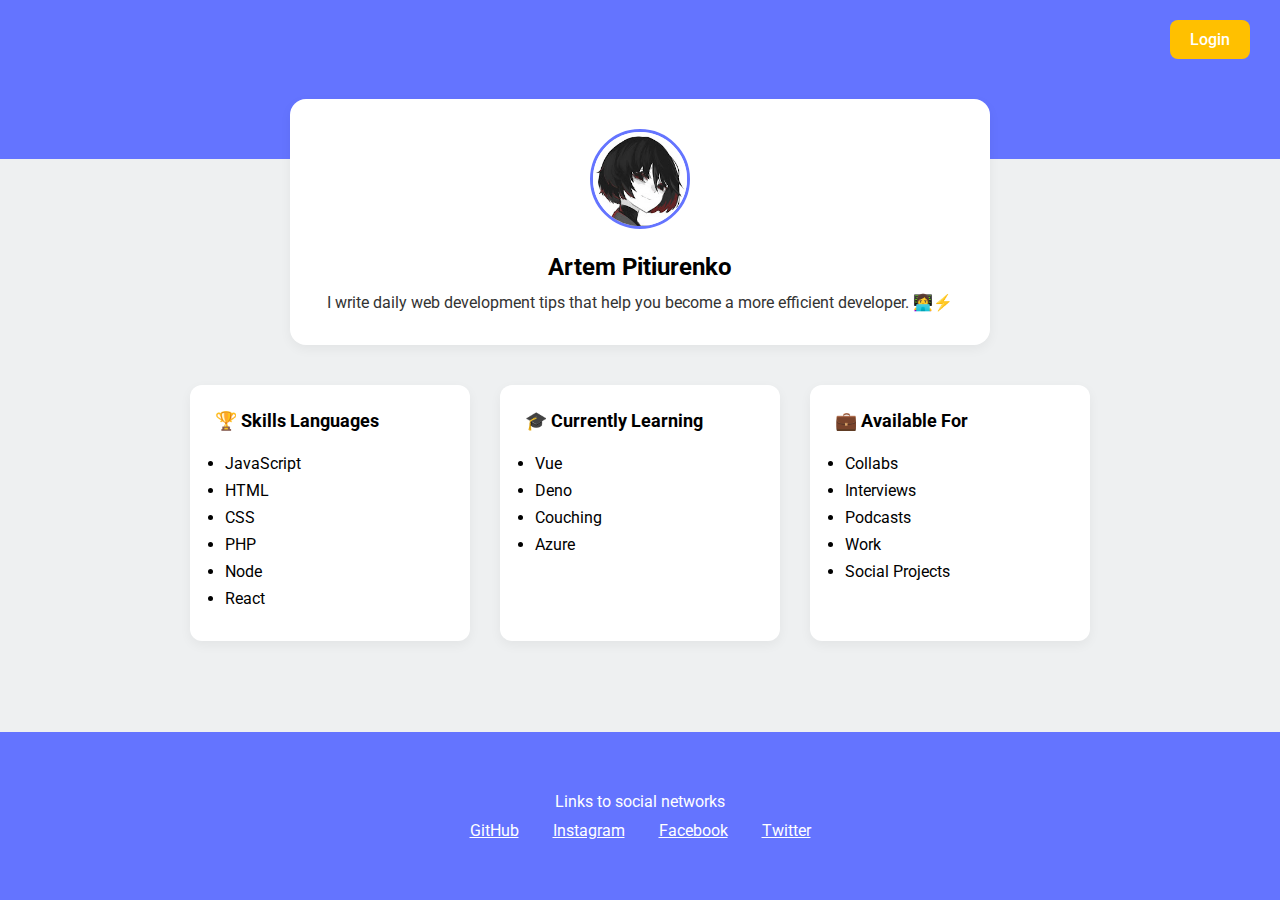
<file: lr2/index.html>
<!DOCTYPE html>
<html lang="en">
<head>
  <meta charset="UTF-8" />
  <meta name="viewport" content="width=device-width, initial-scale=1.0"/>
  <title>Artem Pitiurenko</title>
  <link href="https://fonts.googleapis.com/css2?family=Roboto:wght@400;500;700&display=swap" rel="stylesheet">
  <link rel="stylesheet" href="styles.css">
</head>
<body>
  <header>
    <a href="#" class="login-btn">Login</a>
  </header>

  <main>
    <div class="profile-card">
      <img src="assets/image.jpg" alt="Profile" class="profile-img">
      <h1 class="profile-name">Artem Pitiurenko</h1>
      <p class="profile-bio">I write daily web development tips that help you become a more efficient developer. 👩‍💻⚡</p>
    </div>

    <div class="cards-container">
      <section class="card">
        <h2 class="card-title">🏆 Skills Languages</h2>
        <ul>
          <li>JavaScript</li>
          <li>HTML</li>
          <li>CSS</li>
          <li>PHP</li>
          <li>Node</li>
          <li>React</li>
        </ul>
      </section>

      <section class="card">
        <h2 class="card-title">🎓 Currently Learning</h2>
        <ul>
          <li>Vue</li>
          <li>Deno</li>
          <li>Couching</li>
          <li>Azure</li>
        </ul>
      </section>

      <section class="card">
        <h2 class="card-title">💼 Available For</h2>
        <ul>
          <li>Collabs</li>
          <li>Interviews</li>
          <li>Podcasts</li>
          <li>Work</li>
          <li>Social Projects</li>
        </ul>
      </section>
    </div>
  </main>

  <footer>
    <p>Links to social networks</p>
    <div class="social-links">
      <a href="#">GitHub</a>
      <a href="#">Instagram</a>
      <a href="#">Facebook</a>
      <a href="#">Twitter</a>
    </div>
  </footer>
</body>
</html>
</file>
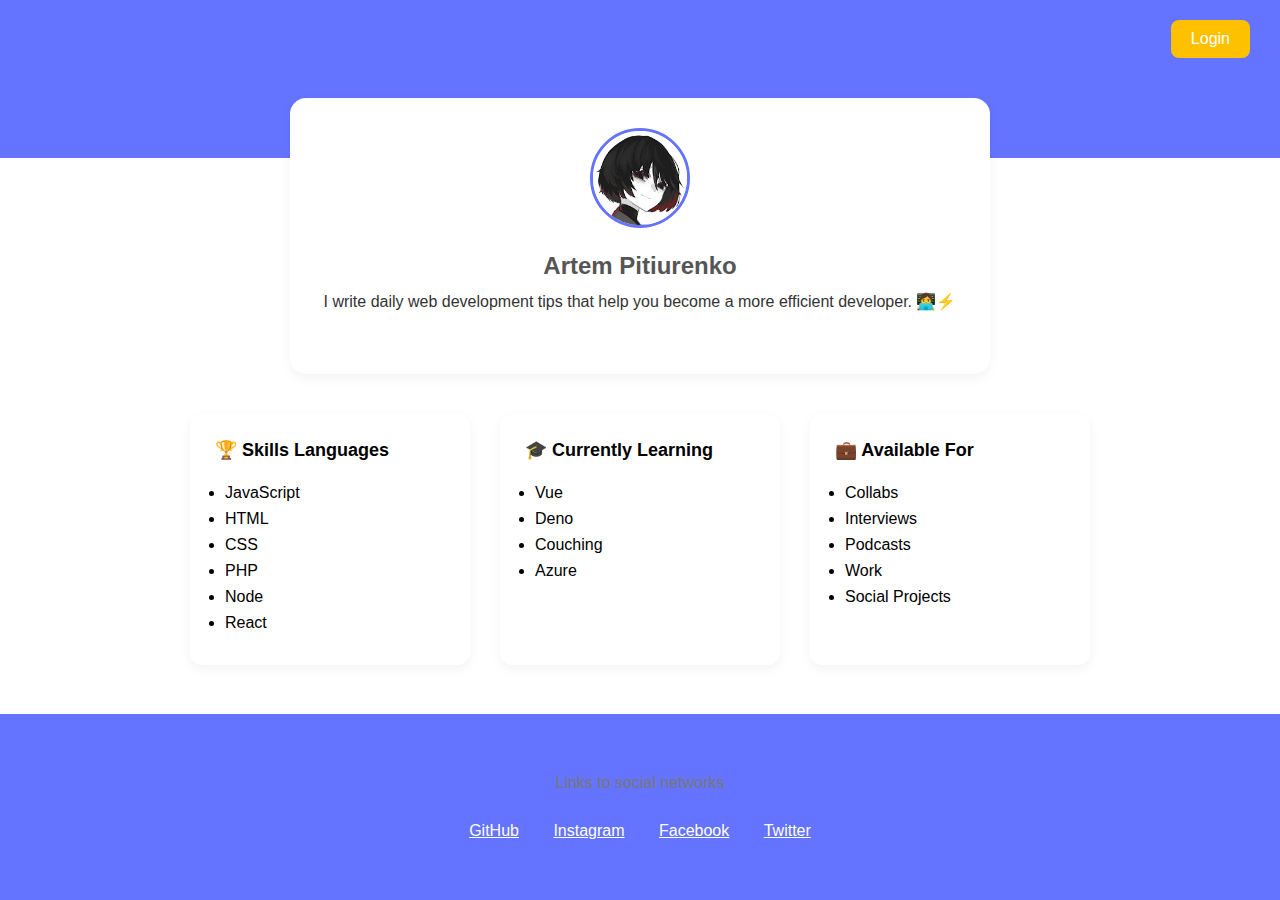
<file: lr3/index.html>
<!DOCTYPE html>
<html lang="en">
<head>
  <meta charset="UTF-8" />
  <meta name="viewport" content="width=device-width, initial-scale=1.0"/>
  <title>Artem Pitiurenko</title>
  <link href="https://fonts.googleapis.com/css2?family=Roboto:wght@400;500;700&display=swap" rel="stylesheet">
  <link rel="stylesheet" href="styles.css">
  <style>
    body { display: block; }
  </style>
</head>
<body>
  <header>
    <a href="form1.html" class="login-btn">Login</a>
  </header>

  <main>
    <div class="profile-card">
      <img src="assets/image.jpg" alt="Profile" class="profile-img">
      <h1 class="profile-name">Artem Pitiurenko</h1>
      <p class="profile-bio">I write daily web development tips that help you become a more efficient developer. 👩‍💻⚡</p>
    </div>

    <div class="cards-container">
      <section class="card">
        <h2 class="card-title">🏆 Skills Languages</h2>
        <ul>
          <li>JavaScript</li>
          <li>HTML</li>
          <li>CSS</li>
          <li>PHP</li>
          <li>Node</li>
          <li>React</li>
        </ul>
      </section>

      <section class="card">
        <h2 class="card-title">🎓 Currently Learning</h2>
        <ul>
          <li>Vue</li>
          <li>Deno</li>
          <li>Couching</li>
          <li>Azure</li>
        </ul>
      </section>

      <section class="card">
        <h2 class="card-title">💼 Available For</h2>
        <ul>
          <li>Collabs</li>
          <li>Interviews</li>
          <li>Podcasts</li>
          <li>Work</li>
          <li>Social Projects</li>
        </ul>
      </section>
    </div>
  </main>

  <footer>
    <p>Links to social networks</p>
    <div class="social-links">
      <a href="#">GitHub</a>
      <a href="#">Instagram</a>
      <a href="#">Facebook</a>
      <a href="#">Twitter</a>
    </div>
  </footer>
</body>
</html>
</file>
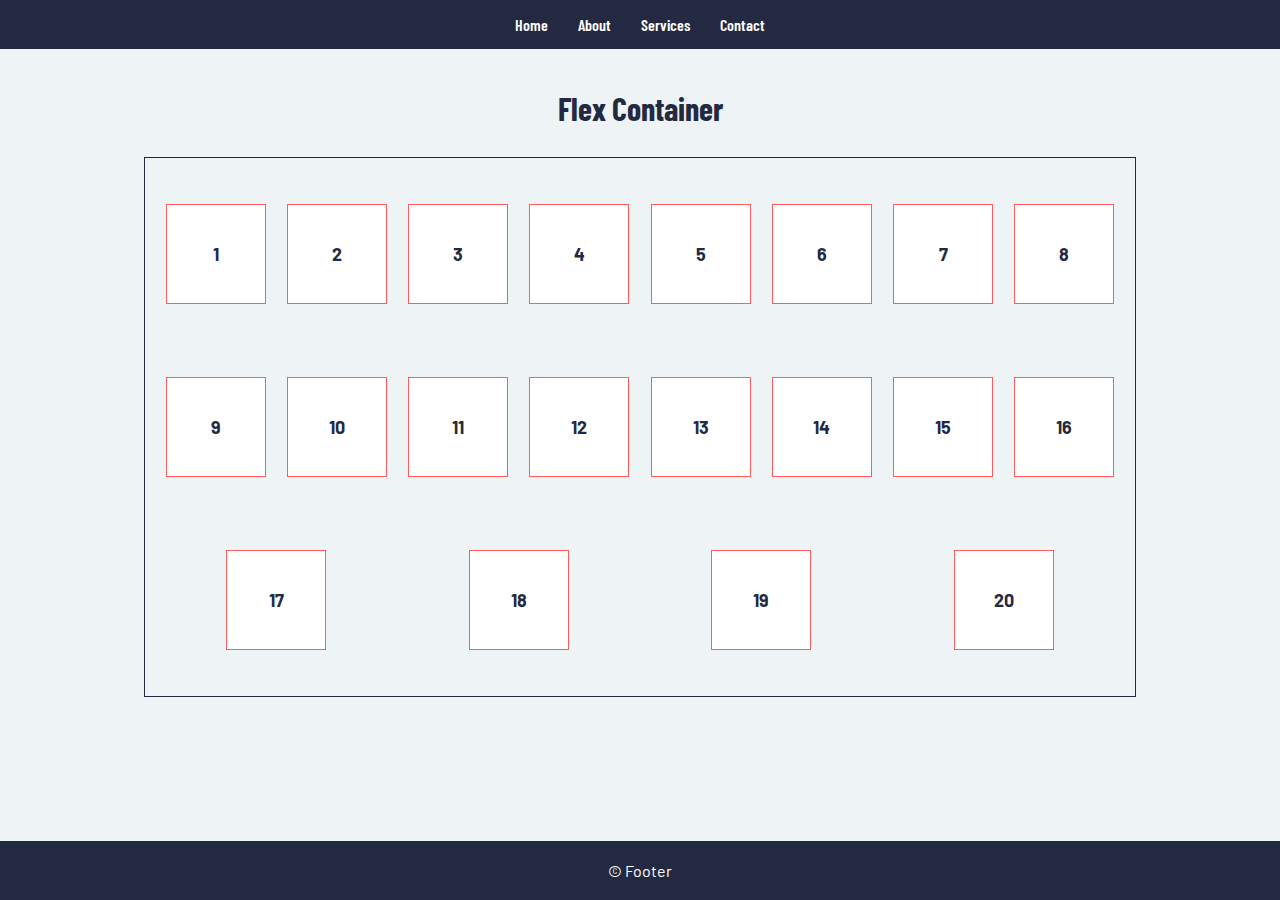
<file: lr4/index.html>
<!DOCTYPE html>
<html lang="en">
<head>
  <meta charset="UTF-8" />
  <meta name="viewport" content="width=device-width, initial-scale=1.0"/>
  <title>Flex Layout</title>
  <link href="https://fonts.googleapis.com/css2?family=Barlow:wght@400;500;600;700&family=Barlow+Condensed:wght@400;500;600;700&display=swap" rel="stylesheet">
  <link rel="stylesheet" href="styles.css">
</head>
<body>
  <header>
    <nav>
      <ul>
        <li><a href="#">Home</a></li>
        <li><a href="#">About</a></li>
        <li><a href="#">Services</a></li>
        <li><a href="#">Contact</a></li>
      </ul>
    </nav>
  </header>

  <main>
    <h1>Flex Container</h1>
    <div class="container">
      <div class="item">1</div>
      <div class="item">2</div>
      <div class="item">3</div>
      <div class="item">4</div>
      <div class="item">5</div>
      <div class="item">6</div>
      <div class="item">7</div>
      <div class="item">8</div>
      <div class="item">9</div>
      <div class="item">10</div>
      <div class="item">11</div>
      <div class="item">12</div>
      <div class="item">13</div>
      <div class="item">14</div>
      <div class="item">15</div>
      <div class="item">16</div>
      <div class="item">17</div>
      <div class="item">18</div>
      <div class="item">19</div>
      <div class="item">20</div>
    </div>
  </main>

  <footer>
    <p>&copy; Footer</p>
  </footer>
</body>
</html>
</file>
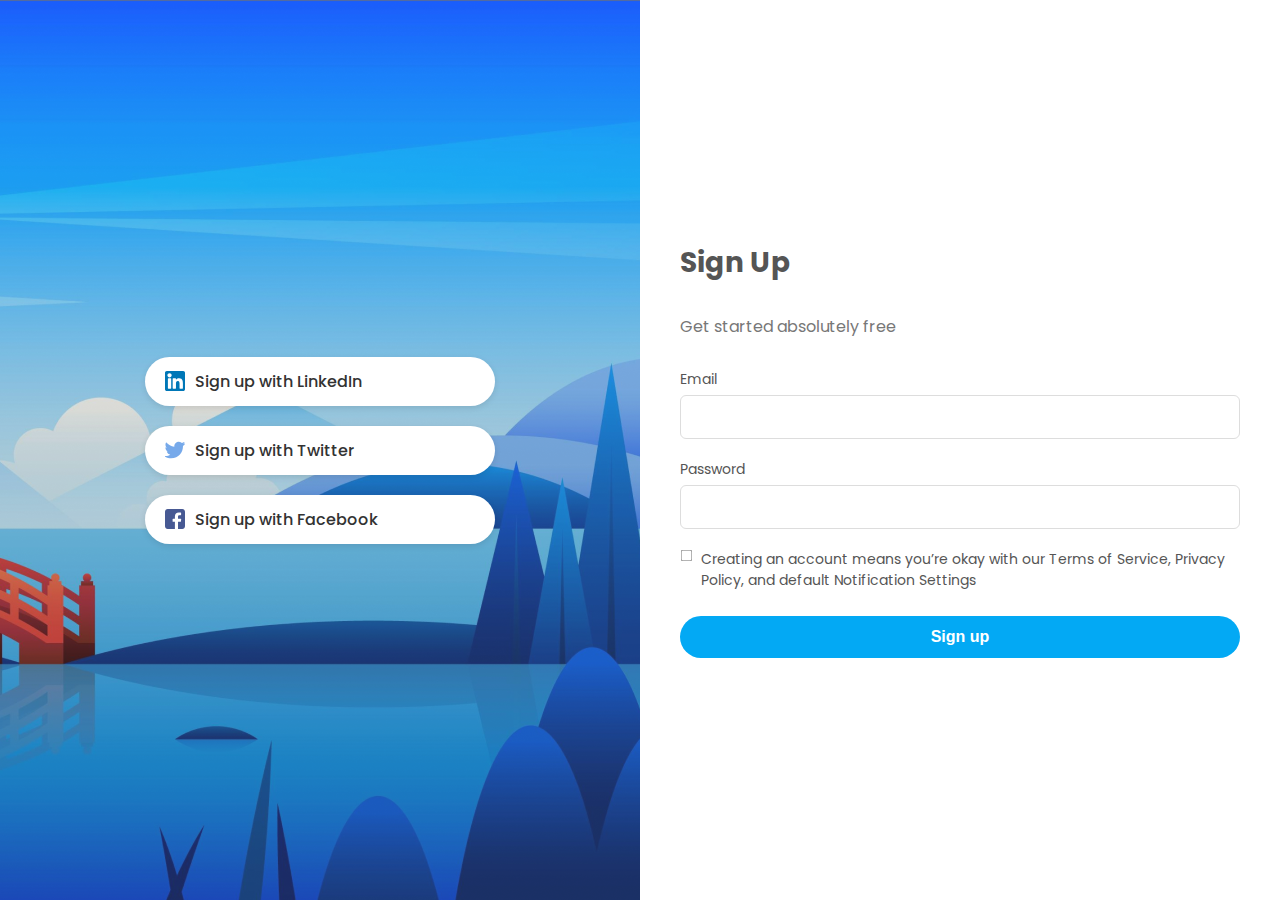
<file: lr3/form1.html>
<!DOCTYPE html>
<html lang="en">
<head>
  <meta charset="UTF-8" />
  <meta name="viewport" content="width=device-width, initial-scale=1.0"/>
  <title>Sign Up</title>
  <link href="https://fonts.googleapis.com/css2?family=Poppins:wght@400;500;600;700&display=swap" rel="stylesheet">
  <link rel="stylesheet" href="styles.css">
  <style>
    .left-panel {
        width: 50%;
        background: url('assets/side_background.png') no-repeat center center;
        background-size: cover;
        display: flex;
        flex-direction: column;
        justify-content: center;
        align-items: center;
        padding: 40px;
        box-sizing: border-box;
    }
  </style>
</head>
<body>
  <div class="left-panel">
    <a href="#" class="social-btn">
      <img src="./assets/linkedin-icon.svg" alt="LinkedIn">
      Sign up with LinkedIn
    </a>
    <a href="#" class="social-btn">
      <img src="./assets/twitter-icon.svg" alt="Twitter">
      Sign up with Twitter
    </a>
    <a href="#" class="social-btn">
      <img src="./assets/facebook-icon.svg" alt="Facebook">
      Sign up with Facebook
    </a>
  </div>

  <div class="right-panel">
    <h1>Sign Up</h1>
    <p>Get started absolutely free</p>

    <form action="form2.html" method="GET">
      <div class="form-group">
        <label for="email">Email</label>
        <input type="email" id="email" required>
      </div>

      <div class="form-group">
        <label for="password">Password</label>
        <input type="password" id="password" required>
      </div>

      <div class="terms">
        <input type="checkbox" id="terms" required>
        <label for="terms">Creating an account means you’re okay with our Terms of Service, Privacy Policy, and default Notification Settings</label>
      </div>

      <button type="submit" class="submit-btn">Sign up</button>
    </form>
  </div>
</body>
</html>
</file>
<file: lr2/styles.css>
* {
    margin: 0;
    padding: 0;
    box-sizing: border-box;
}

body {
    font-family: 'Roboto', sans-serif;
    background-color: #EEF0F1;
    color: #000;
}

header {
    background-color: #6474FF;
    padding: 20px 30px 100px;
    display: flex;
    justify-content: flex-end;
    align-items: center;
}

.login-btn {
    background-color: #FFC000;
    color: white;
    padding: 10px 20px;
    border-radius: 8px;
    font-weight: 500;
    text-decoration: none;
    font-size: 16px;
}

main {
    padding: 40px 20px 120px;
    margin-top: -100px;
    display: flex;
    flex-direction: column;
    align-items: center;
    gap: 40px;
}

.profile-card {
    background: white;
    padding: 30px;
    border-radius: 16px;
    text-align: center;
    box-shadow: 0 4px 12px rgba(0,0,0,0.05);
    width: 80%;
    max-width: 700px;
}

.profile-img {
    width: 100px;
    height: 100px;
    border-radius: 50%;
    border: 3px solid #6474FF;
    object-fit: cover;
    margin-bottom: 20px;
}

.profile-name {
    font-size: 24px;
    font-weight: 700;
    margin-bottom: 10px;
}

.profile-bio {
    font-size: 16px;
    line-height: 1.5;
    color: #333;
}

.cards-container {
    display: flex;
    gap: 30px;
    justify-content: center;
    width: 100%;
    max-width: 1000px;
}

.card {
    background: white;
    padding: 25px;
    border-radius: 12px;
    box-shadow: 0 4px 12px rgba(0,0,0,0.05);
    width: 280px;
    min-height: 250px;
    display: flex;
    flex-direction: column;
}

.card-title {
    font-size: 18px;
    font-weight: 700;
    margin-bottom: 15px;
    display: flex;
    align-items: center;
    gap: 8px;
}

.card ul {
    list-style-type: initial;
    padding-left: 10px;
    flex-grow: 1;
}

.card li {
    margin: 8px 0;
    font-size: 16px;
}

footer {
    position: fixed;
    bottom: 0;
    left: 0;
    width: 100%;
    background-color: #6474FF;
    padding: 60px 0;
    text-align: center;
    color: white;
    z-index: 1000;
}

.social-links {
    margin-top: 10px;
}

.social-links a {
    color: white;
    text-decoration: underline;
    margin: 0 15px;
    font-size: 16px;
}

.social-links a:hover {
    opacity: 0.8;
}
</file>
<file: lr3/styles.css>
* {
    margin: 0;
    padding: 0;
    box-sizing: border-box;
}

body {
    font-family: 'Roboto', sans-serif;
    background-color: #EEF0F1;
    color: #000;
}

header {
    background-color: #6474FF;
    padding: 20px 30px 100px;
    display: flex;
    justify-content: flex-end;
    align-items: center;
}

.login-btn {
    background-color: #FFC000;
    color: white;
    padding: 10px 20px;
    border-radius: 8px;
    font-weight: 500;
    text-decoration: none;
    font-size: 16px;
}

main {
    padding: 40px 20px 120px;
    margin-top: -100px;
    display: flex;
    flex-direction: column;
    align-items: center;
    gap: 40px;
}

.profile-card {
    background: white;
    padding: 30px;
    border-radius: 16px;
    text-align: center;
    box-shadow: 0 4px 12px rgba(0,0,0,0.05);
    width: 80%;
    max-width: 700px;
}

.profile-img {
    width: 100px;
    height: 100px;
    border-radius: 50%;
    border: 3px solid #6474FF;
    object-fit: cover;
    margin-bottom: 20px;
}

.profile-name {
    font-size: 24px;
    font-weight: 700;
    margin-bottom: 10px;
}

.profile-bio {
    font-size: 16px;
    line-height: 1.5;
    color: #333;
}

.cards-container {
    display: flex;
    gap: 30px;
    justify-content: center;
    width: 100%;
    max-width: 1000px;
}

.card {
    background: white;
    padding: 25px;
    border-radius: 12px;
    box-shadow: 0 4px 12px rgba(0,0,0,0.05);
    width: 280px;
    min-height: 250px;
    display: flex;
    flex-direction: column;
}

.card-title {
    font-size: 18px;
    font-weight: 700;
    margin-bottom: 15px;
    display: flex;
    align-items: center;
    gap: 8px;
}

.card ul {
    list-style-type: initial;
    padding-left: 10px;
    flex-grow: 1;
}

.card li {
    margin: 8px 0;
    font-size: 16px;
}

footer {
    position: fixed;
    bottom: 0;
    left: 0;
    width: 100%;
    background-color: #6474FF;
    padding: 60px 0;
    text-align: center;
    color: white;
    z-index: 1000;
}

.social-links {
    margin-top: 10px;
}

.social-links a {
    color: white;
    text-decoration: underline;
    margin: 0 15px;
    font-size: 16px;
}

.social-links a:hover {
    opacity: 0.8;
}

.social-btn {
    background: white;
    padding: 12px 20px;
    border-radius: 25px;
    display: flex;
    align-items: center;
    gap: 10px;
    margin: 10px 0;
    width: 80%;
    max-width: 350px;
    font-weight: 500;
    text-decoration: none;
    color: #333;
    box-shadow: 0 2px 6px rgba(0,0,0,0.1);
}

.social-btn img {
    width: 20px;
    height: 20px;
}

.right-panel {
    width: 50%;
    display: flex;
    flex-direction: column;
    justify-content: center;
    padding: 40px;
    box-sizing: border-box;
}

h1 {
    font-size: 36px;
    margin-bottom: 10px;
    color: #555;
}

p {
    font-size: 16px;
    color: #777;
    margin-bottom: 30px;
}

.form-group {
    margin-bottom: 20px;
}

label {
    display: block;
    margin-bottom: 5px;
    font-size: 14px;
    color: #555;
}

input[type="email"],
input[type="password"] {
    width: 100%;
    padding: 12px;
    border: 1px solid #ddd;
    border-radius: 6px;
    font-size: 16px;
}

.terms {
    display: flex;
    align-items: flex-start;
    margin: 20px 0;
    font-size: 12px;
    color: #777;
}

.terms input {
    margin-right: 8px;
    transform: scale(0.9);
}

.submit-btn {
    background-color: #03A9F4;
    color: white;
    padding: 12px;
    border: none;
    border-radius: 25px;
    width: 100%;
    font-size: 16px;
    font-weight: 600;
    cursor: pointer;
    transition: background 0.3s;
}

.submit-btn:hover {
    background-color: #0288D1;
}

body {
    font-family: 'Poppins', sans-serif;
    background: #fff;
    display: flex;
    height: 100vh;
    overflow: hidden;
}

.left-panel {
    width: 50%;
    background: url('assets/side_background2.svg') no-repeat center center;
    background-size: cover;
    display: flex;
    flex-direction: column;
    justify-content: center;
    align-items: center;
    padding: 40px;
    box-sizing: border-box;
    color: #333;
}

.logo {
    width: 60px;
    height: 60px;
    margin-bottom: 20px;
}

h1 {
    font-size: 28px;
    margin-bottom: 30px;
}

.item {
    background: rgba(255,255,255,0.2);
    padding: 15px;
    border-radius: 8px;
    margin: 10px 0;
    width: 90%;
    display: flex;
    justify-content: space-between;
    align-items: center;
}

.item span:first-child {
    font-weight: 600;
}

.total {
    background: rgba(255,255,255,0.3);
    padding: 15px;
    border-radius: 8px;
    margin-top: 20px;
    width: 90%;
    display: flex;
    justify-content: space-between;
    align-items: center;
    font-weight: 700;
    font-size: 18px;
}

.back-btn {
    margin-top: 30px;
    background: rgba(0,0,0,0.3);
    padding: 8px 15px;
    border-radius: 20px;
    display: flex;
    align-items: center;
    gap: 8px;
    text-decoration: none;
    color: white;
    font-size: 14px;
}

.right-panel {
    width: 50%;
    display: flex;
    flex-direction: column;
    justify-content: center;
    padding: 40px;
    box-sizing: border-box;
}

.pay-btn {
    background-color: #03A9F4;
    color: white;
    padding: 12px;
    border: none;
    border-radius: 5px;
    width: 100%;
    font-size: 16px;
    font-weight: 600;
    cursor: pointer;
    transition: background 0.3s;
    margin-bottom: 20px;
}

.pay-btn:hover {
    background-color: #0288D1;
}

.divider {
    text-align: center;
    margin: 20px 0;
    color: #aaa;
    font-size: 14px;
}

.form-group {
    margin-bottom: 20px;
}

label {
    display: block;
    margin-bottom: 5px;
    font-size: 14px;
    color: #555;
}

input[type="email"],
input[type="text"],
input[type="number"] {
    width: 100%;
    padding: 12px;
    border: 1px solid #ddd;
    border-radius: 6px;
    font-size: 16px;
}

select {
    width: 100%;
    padding: 12px;
    border: 1px solid #ddd;
    border-radius: 6px;
    font-size: 16px;
}

.card-inputs {
    display: flex;
    gap: 10px;
    margin-bottom: 20px;
}

.card-inputs input {
    flex: 1;
}


.card-icons img {
    width: 25px !important;
}

.product-card {
    background: rgba(255, 255, 255, 0.2);
    border-radius: 8px;
    padding: 15px;
    margin-bottom: 15px;
    display: flex;
    justify-content: space-between;
    align-items: center;
    width: 90%;
    box-sizing: border-box;
    backdrop-filter: blur(10px);
    border: 1px solid rgba(255,255,255,0.3);
}

.left-side {
    display: flex;
    align-items: center;
    gap: 10px;
}

.indicator {
    width: 6px;
    height: 24px;
    background-color: #03A9F4;
    border-radius: 3px;
}

.info {
    display: flex;
    flex-direction: column;
    gap: 5px;
}

.name {
    font-size: 16px;
    font-weight: 600;
    color: #333;
}

.details {
    font-size: 12px;
    color: #666;
    display: flex;
    gap: 15px;
}

.right-side {
    text-align: right;
    display: flex;
    flex-direction: column;
    gap: 5px;
}

.date {
    font-size: 14px;
    color: #555;
    font-weight: 500;
}

.price {
    font-size: 16px;
    font-weight: 700;
    color: #333;
}
</file>
<file: lr4/styles.css>
* {
  margin: 0;
  padding: 0;
  box-sizing: border-box;
}

body {
  font-family: "Barlow", sans-serif;
  background-color: #EEF3F6;
  color: #242942;
}

header {
  background-color: #242942;
  padding: 15px 0;
}
header nav ul {
  display: flex;
  justify-content: center;
  list-style: none;
  gap: 30px;
}
header nav ul a {
  color: white;
  text-decoration: none;
  font-family: "Barlow Condensed", sans-serif;
  font-weight: 600;
  font-size: 16px;
  transition: color 0.3s;
}
header nav ul a:hover {
  color: #FF5C5C;
}

main {
  padding: 40px 20px;
}
main h1 {
  font-family: "Barlow Condensed", sans-serif;
  text-align: center;
  margin-bottom: 30px;
  color: #242942;
}

.container {
  width: 80%;
  min-height: 60vh;
  margin: 0 auto;
  border: 1px solid #242942;
  display: flex;
  flex-wrap: wrap;
  justify-content: space-around;
  align-items: center;
  gap: 20px;
  padding: 20px;
}
.container .item {
  width: 100px;
  height: 100px;
  border: 1px solid #FF5C5C;
  text-align: center;
  line-height: 100px;
  font-size: 18px;
  font-weight: bold;
  background-color: white;
  color: #242942;
  display: flex;
  justify-content: center;
  align-items: center;
}

footer {
  position: fixed;
  bottom: 0;
  left: 0;
  width: 100%;
  background-color: #242942;
  color: white;
  text-align: center;
  padding: 20px 0;
  z-index: 1000;
}

/*# sourceMappingURL=styles.css.map */
</file>
